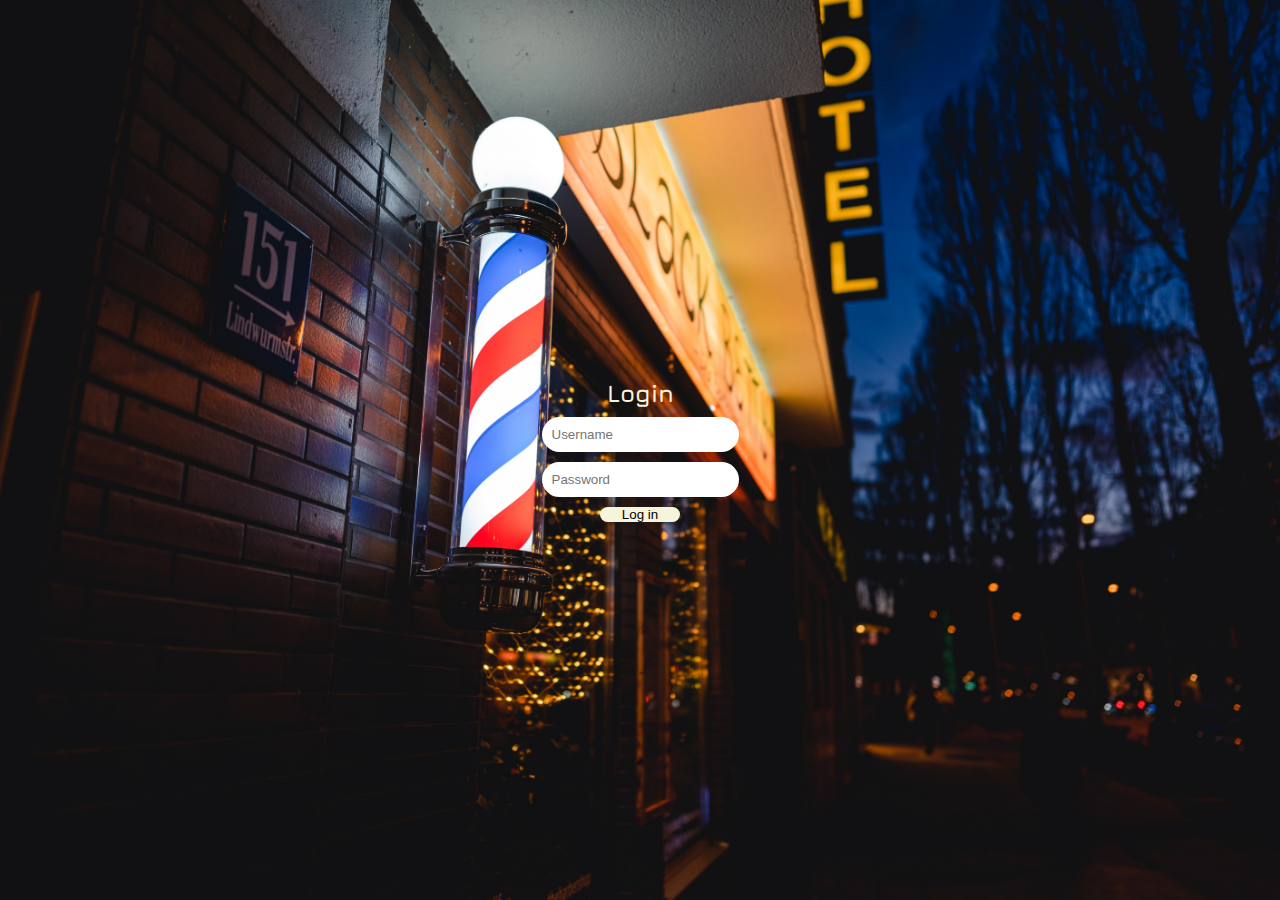
<file: login.html>
<!DOCTYPE html>
<html lang="en">
  <head>
    <meta charset="UTF-8" />
    <meta http-equiv="X-UA-Compatible" content="IE=edge" />
    <meta name="viewport" content="width=device-width, initial-scale=1.0" />
    <title>Erispe8 - Login</title>
    <link rel="shortcut icon" href="./Logo/Erisp8.png" type="image/icon type">
    <link rel="stylesheet" href="/CSS/login.CSS" />
  </head>
  <body>
    <div class="login">
      <form class="form1">
        <h2 class="l">Login</h1>
          <input class="username" name="username" type="text" placeholder="Username" required/>
          <input class="password" name="password" type="password" placeholder="Password" required/>
          <button class="loginbtn">Log in</button>
      </form>
    </div>
    <script src="/JS/login.js"></script>
  </body>
</html>
</file>
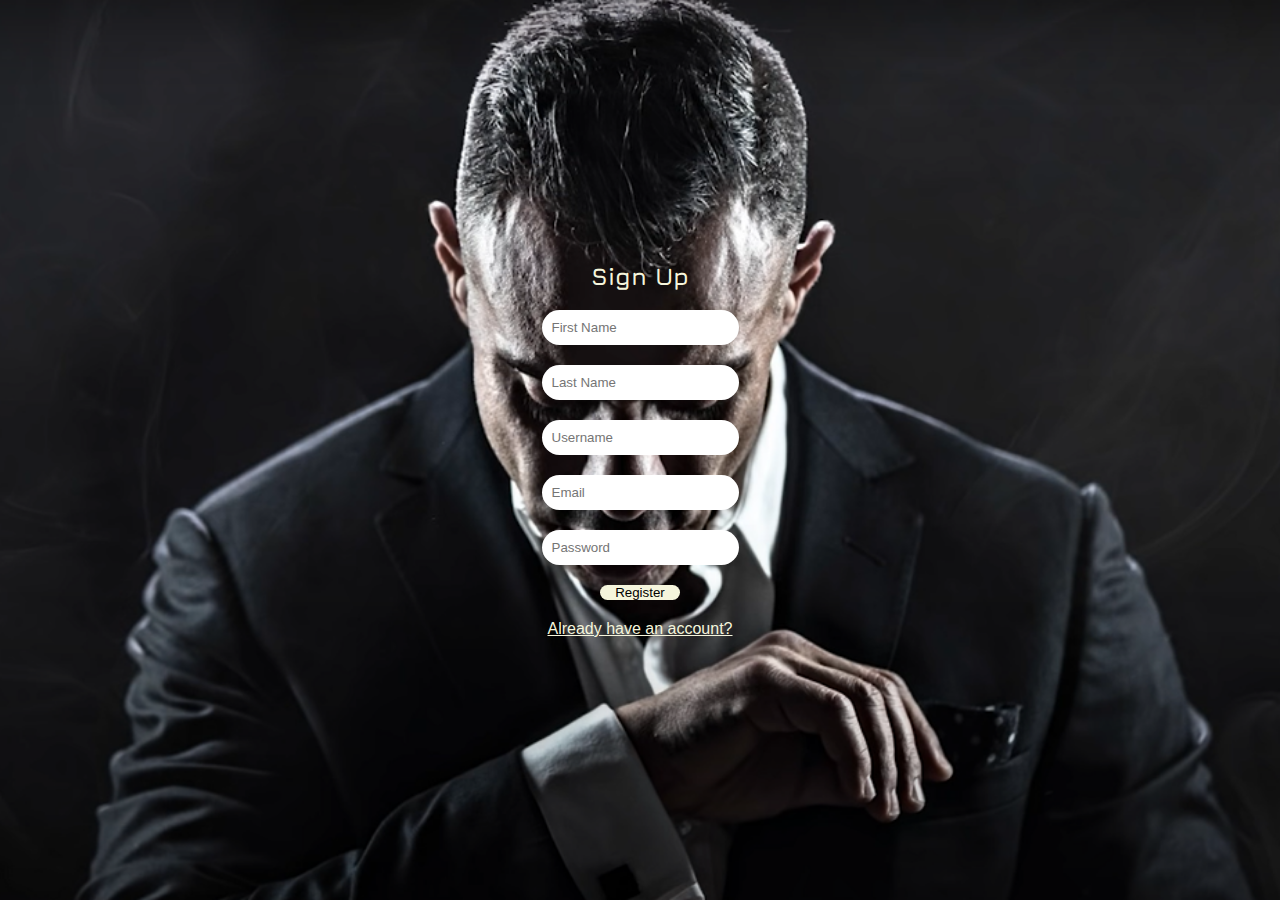
<file: signup.html>
<!DOCTYPE html>
<html lang="en">
  <head>
    <meta charset="UTF-8" />
    <meta http-equiv="X-UA-Compatible" content="IE=edge" />
    <meta name="viewport" content="width=device-width, initial-scale=1.0" />
    <title>Erispe8 - Sign Up</title>
    <link rel="shortcut icon" href="./Logo/Erisp8.png" type="image/icon type" />

    <link rel="stylesheet" href="/CSS/signup.CSS" />
  </head>
  <body>
    <div class="signup">
      <form class="form2" onsubmit="event.preventDefault(); register()">
        <h2 class="s">Sign Up</h2>
        <input
          class="firstName"
          type="text"
          name="first_name"
          placeholder="First Name"
          required
        />
        <input
          class="lastName"
          type="text"
          name="last_name"
          placeholder="Last Name"
          required
        />

        <input
          class="username"
          type="text"
          name="username"
          placeholder="Username"
          required
        />
        <input
          class="email"
          type="email"
          name="email"
          placeholder="Email"
          required
        />
        <input
          class="password"
          type="password"
          name="password"
          placeholder="Password"
          required
        />
        <button class="signbtn">Register</button>
        <a class="login" href="/login.html">Already have an account?</a>
      </form>
    </div>
    <script src="/JS/register.js"></script>
  </body>
</html>
</file>
<file: CSS/login.CSS>
@import url("https://fonts.googleapis.com/css2?family=Jura:wght@300&display=swap");

* {
  padding: 0%;
  margin: 0%;
  box-sizing: border-box;
}

body {
  width: 100vw;
  height: 100vh;

  background: url("/Pictures/backgrounds/philipp-lansing-RdXkRumbDt4-unsplash.jpg");
  background-size: cover;
  background-position: center;

  display: flex;
  justify-content: center;
  align-items: center;
  flex-direction: column;
}

.l {
  font-family: "Jura", sans-serif;

  color: beige;
}

.form1 {
  display: flex;
  justify-content: center;
  align-items: center;
  flex-direction: column;

  gap: 10px;
}

input {
  border-radius: 20px;
  border: none;
  padding: 10px;
}

.loginbtn {
  border: none;
  border-radius: 20px;

  background-color: beige;
  color: 111f;

  width: 80px;
}
</file>
<file: CSS/signup.CSS>
@import url("https://fonts.googleapis.com/css2?family=Jura:wght@300&display=swap");

* {
  padding: 0%;
  margin: 0%;
  box-sizing: border-box;
}

body {
  width: 100vw;
  height: 100vh;

  background: url("/Pictures/idea3.png");
  background-position: center;
  background-size: cover;

  display: flex;
  align-items: center;
  justify-content: center;
}

.s {
  font-family: "Jura", sans-serif;

  color: beige;
}

.form2 {
  display: flex;
  justify-content: center;
  align-items: center;
  flex-direction: column;

  gap: 20px;
}

input {
  border-radius: 20px;
  border: none;
  padding: 10px;
}

.login {
  /* text-decoration: none; */
  font-family: sans-serif;

  color: beige;
}

.signbtn {
  border: none;
  border-radius: 20px;

  background-color: beige;
  color: 111f;

  width: 80px;
}
</file>
